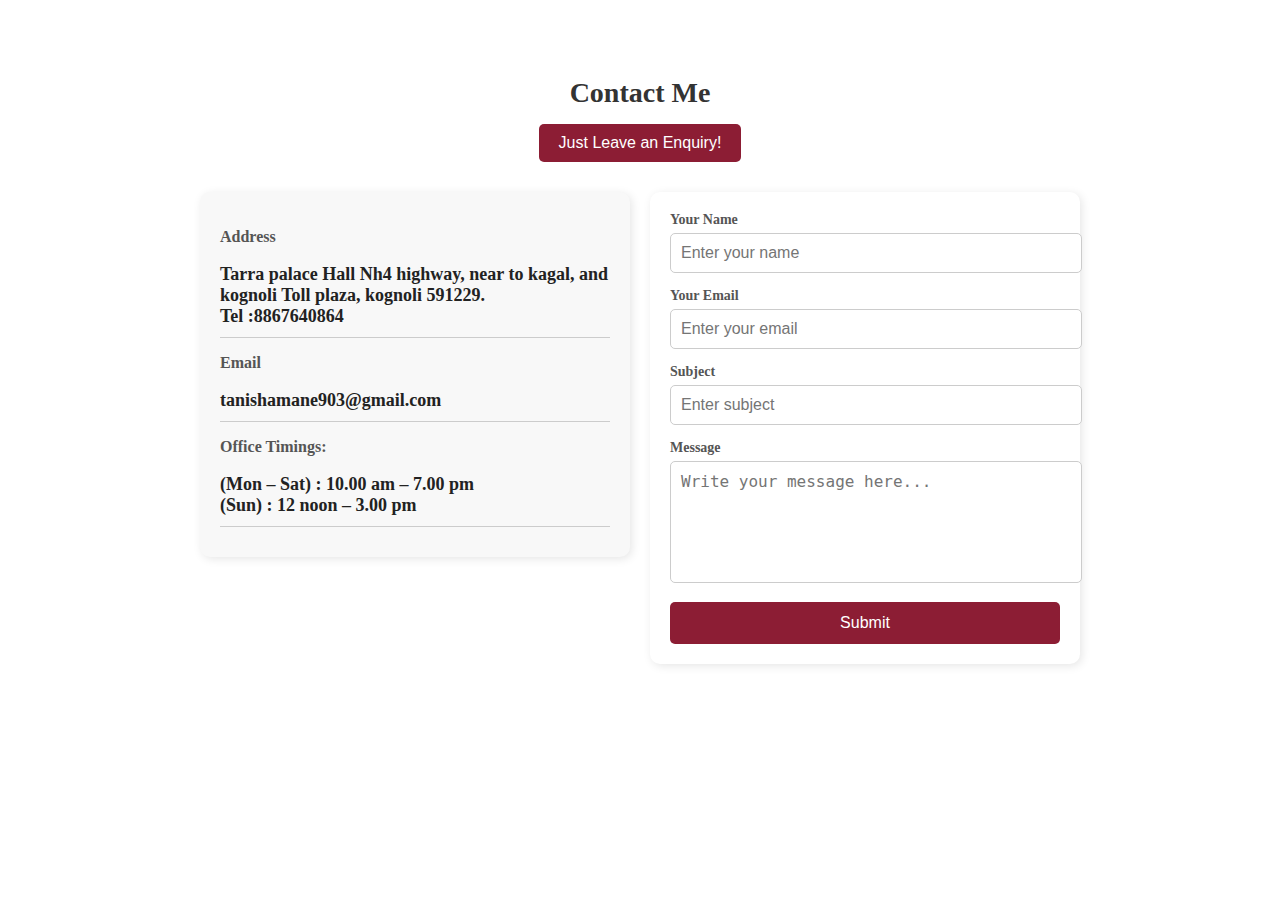
<file: enquiery.html>
<!DOCTYPE html>
<html lang="en">
<head>
    <meta charset="UTF-8">
    <meta name="viewport" content="width=device-width, initial-scale=1.0">
    <title>Document</title>
    <style>
        /* General Section Styling */
section {
    background-color: white;
    padding: 50px 20px;
    text-align: center;
}

/* Contact Me Header */
.Myser h1 {
    font-size: 28px;
    color: #333;
    margin-bottom: 15px;
}

.mybtn {
    background-color: #8c1d34;
    color: white;
    border: none;
    padding: 10px 20px;
    font-size: 16px;
    cursor: pointer;
    border-radius: 5px;
    margin-bottom: 20px;
    transition: 0.3s;
}

.mybtn:hover {
    background-color: #6d1628;
}

/* Contact Section */
.contact {
    display: flex;
    justify-content: center;
    align-items: flex-start;
    flex-wrap: wrap;
    max-width: 900px;
    margin: auto;
}

/* Address Section */
.add {
    background: #f8f8f8;
    padding: 20px;
    border-radius: 10px;
    flex: 1;
    min-width: 300px;
    text-align: left;
    margin: 10px;
    box-shadow: 2px 2px 10px rgba(0, 0, 0, 0.1);
}

.add p {
    font-size: 16px;
    font-weight: bold;
    color: #555;
    margin-bottom: 5px;
}

.add h3 {
    font-size: 18px;
    color: #222;
    margin-bottom: 10px;
}

.add hr {
    border: 0;
    height: 1px;
    background: #ccc;
    margin-bottom: 10px;
}

/* Enquiry Form */
.enquiry {
    background: #ffffff;
    padding: 20px;
    border-radius: 10px;
    flex: 1;
    min-width: 300px;
    text-align: left;
    margin: 10px;
    box-shadow: 2px 2px 10px rgba(0, 0, 0, 0.1);
}

.floating {
    margin-bottom: 15px;
}

.floating label {
    display: block;
    font-size: 14px;
    font-weight: bold;
    color: #555;
    margin-bottom: 5px;
}

.floating input,
.floating textarea {
    width: 100%;
    padding: 10px;
    border: 1px solid #ccc;
    border-radius: 5px;
    font-size: 16px;
}

.floating textarea {
    height: 100px;
    resize: none;
}

/* Submit Button */
.sub {
    background-color: #8c1d34;
    color: white;
    border: none;
    padding: 12px 20px;
    font-size: 16px;
    cursor: pointer;
    border-radius: 5px;
    width: 100%;
    transition: 0.3s;
}

.sub:hover {
    background-color: #6d1628;
}

/* Responsive Design */
@media (max-width: 768px) {
    .contact {
        flex-direction: column;
    }

    .add,
    .enquiry {
        width: 100%;
    }
}

    </style>
</head>
<body>
    <section>
        <div class="Myser" id="contact">
            <h1>Contact Me</h1>
            <button type="button" class="mybtn">Just Leave an Enquiry!</button>
        </div>
    
        <div class="contact">
            <div class="add">
                <p>Address</p>
                <h3>Tarra palace Hall
                    Nh4 highway,
                    near to kagal, and kognoli
                    Toll plaza,
                    kognoli 591229.
                    <br>
                    Tel :8867640864 </h3>
                <hr>
                <p>Email</p>
                <h3>tanishamane903@gmail.com</h3>
                <hr>
                <p>Office Timings:</p>
                <h3>(Mon – Sat) : 10.00 am – 7.00 pm <br>
                    
                    (Sun) : 12 noon – 3.00 pm</h3>
                <hr>
            </div>
    
            <div class="enquiry">
                <form id="contact-form">
                    <div class="floating">
                        <label>Your Name</label>
                        <input type="text" name="user_name" placeholder="Enter your name" required>
                    </div>
                    <div class="floating">
                        <label>Your Email</label>
                        <input type="email" name="user_email" placeholder="Enter your email" required>
                    </div>
                    <div class="floating">
                        <label>Subject</label>
                        <input type="text" name="subject" placeholder="Enter subject" required>
                    </div>
                    <div class="floating">
                        <label>Message</label>
                        <textarea name="message" placeholder="Write your message here..." required></textarea>
                    </div>
                    <div>
                        <button type="submit" class="sub">Submit</button>
                    </div>
                </form>
            </div>
        </div>
    </section>
    <script src="https://cdn.emailjs.com/dist/email.min.js"></script>
    <script>
        // Initialize EmailJS
        (function() {
            emailjs.init("bX-R5lIe7W2GNSAiV"); // Your EmailJS User ID
        })();
    
        // Form Submission Handler
        document.getElementById('contact-form').addEventListener('submit', function(event) {
            event.preventDefault();
    
            // Send form using EmailJS
            emailjs.sendForm('service_mg6yocx', 'template_8r8lgjn', this)
                .then(function(response) {
                    alert('Message Sent Successfully!');
                    console.log('Success:', response.status, response.text);
                }, function(error) {
                    alert('Failed to Send Message. Please Try Again.');
                    console.error('Error:', error);
                });
    
            // Reset the form after submission
            this.reset();
        });
    </script>
</body>
</html>
</file>
